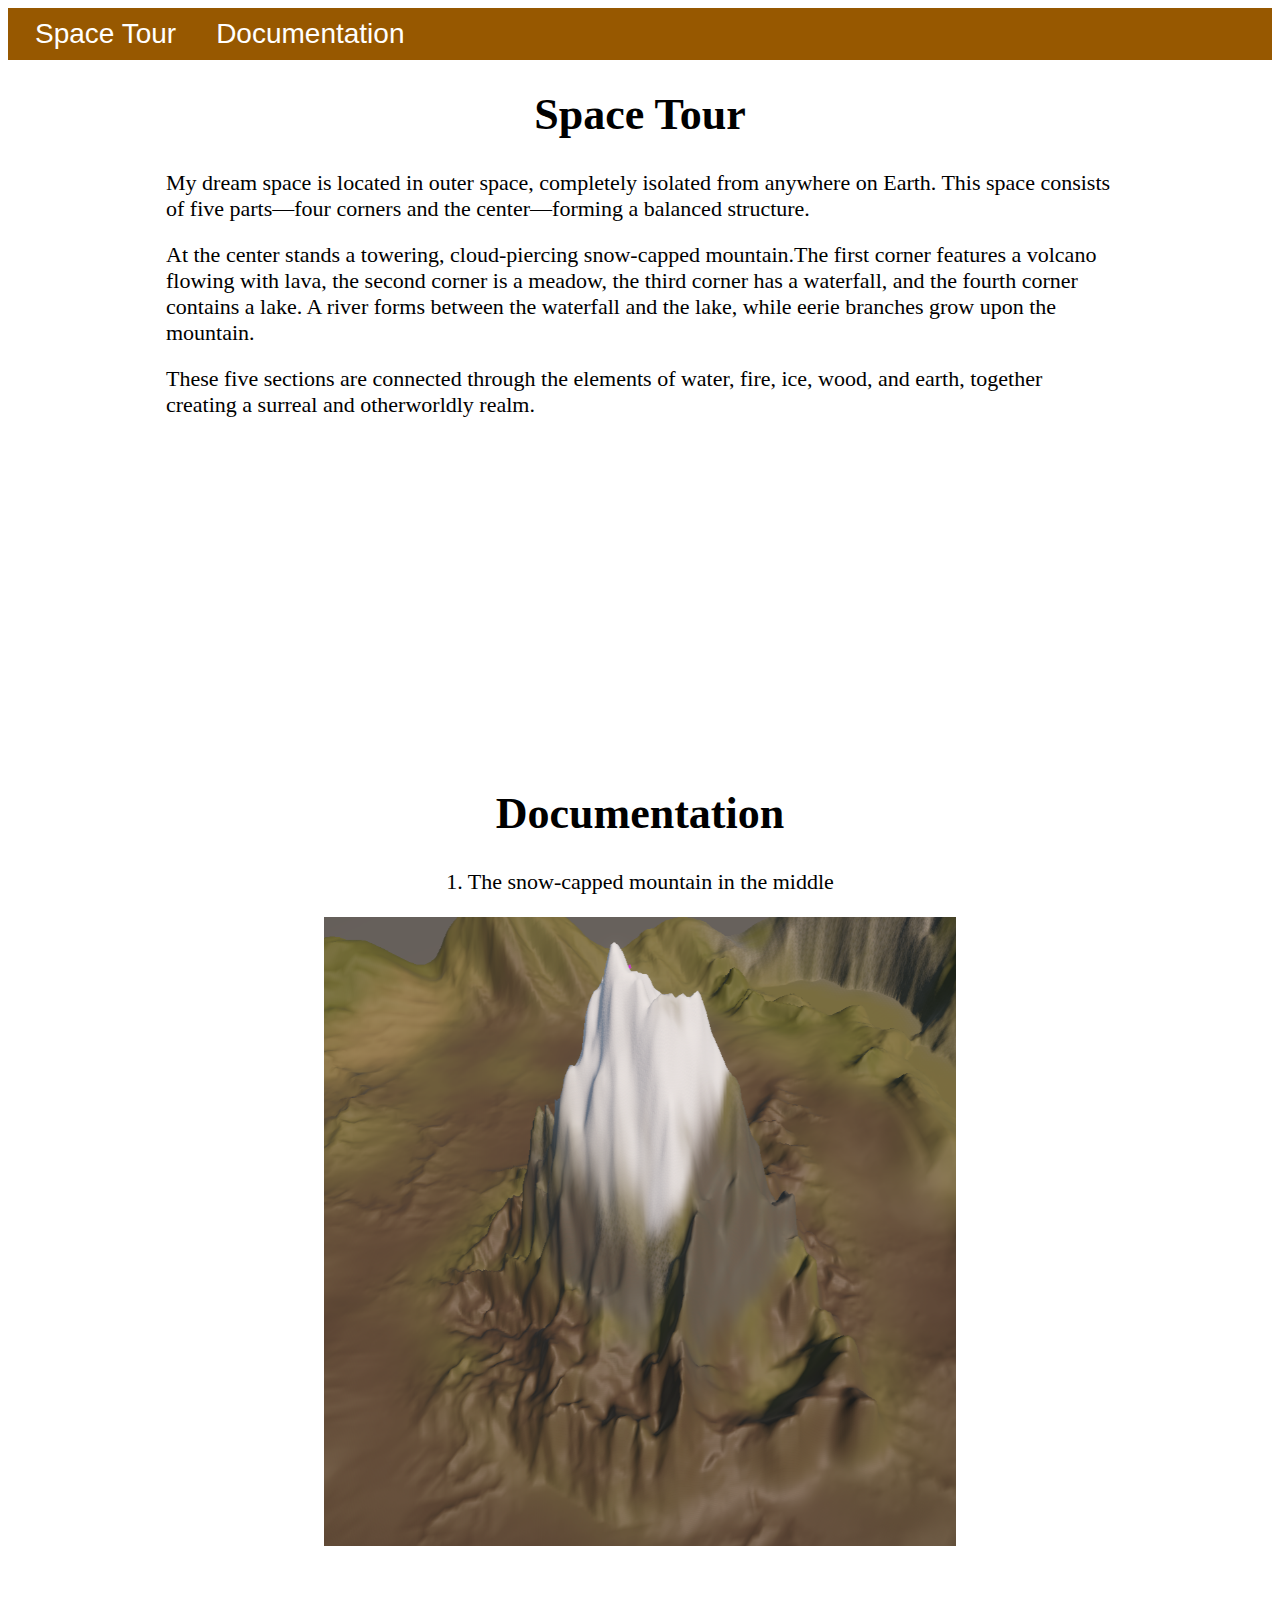
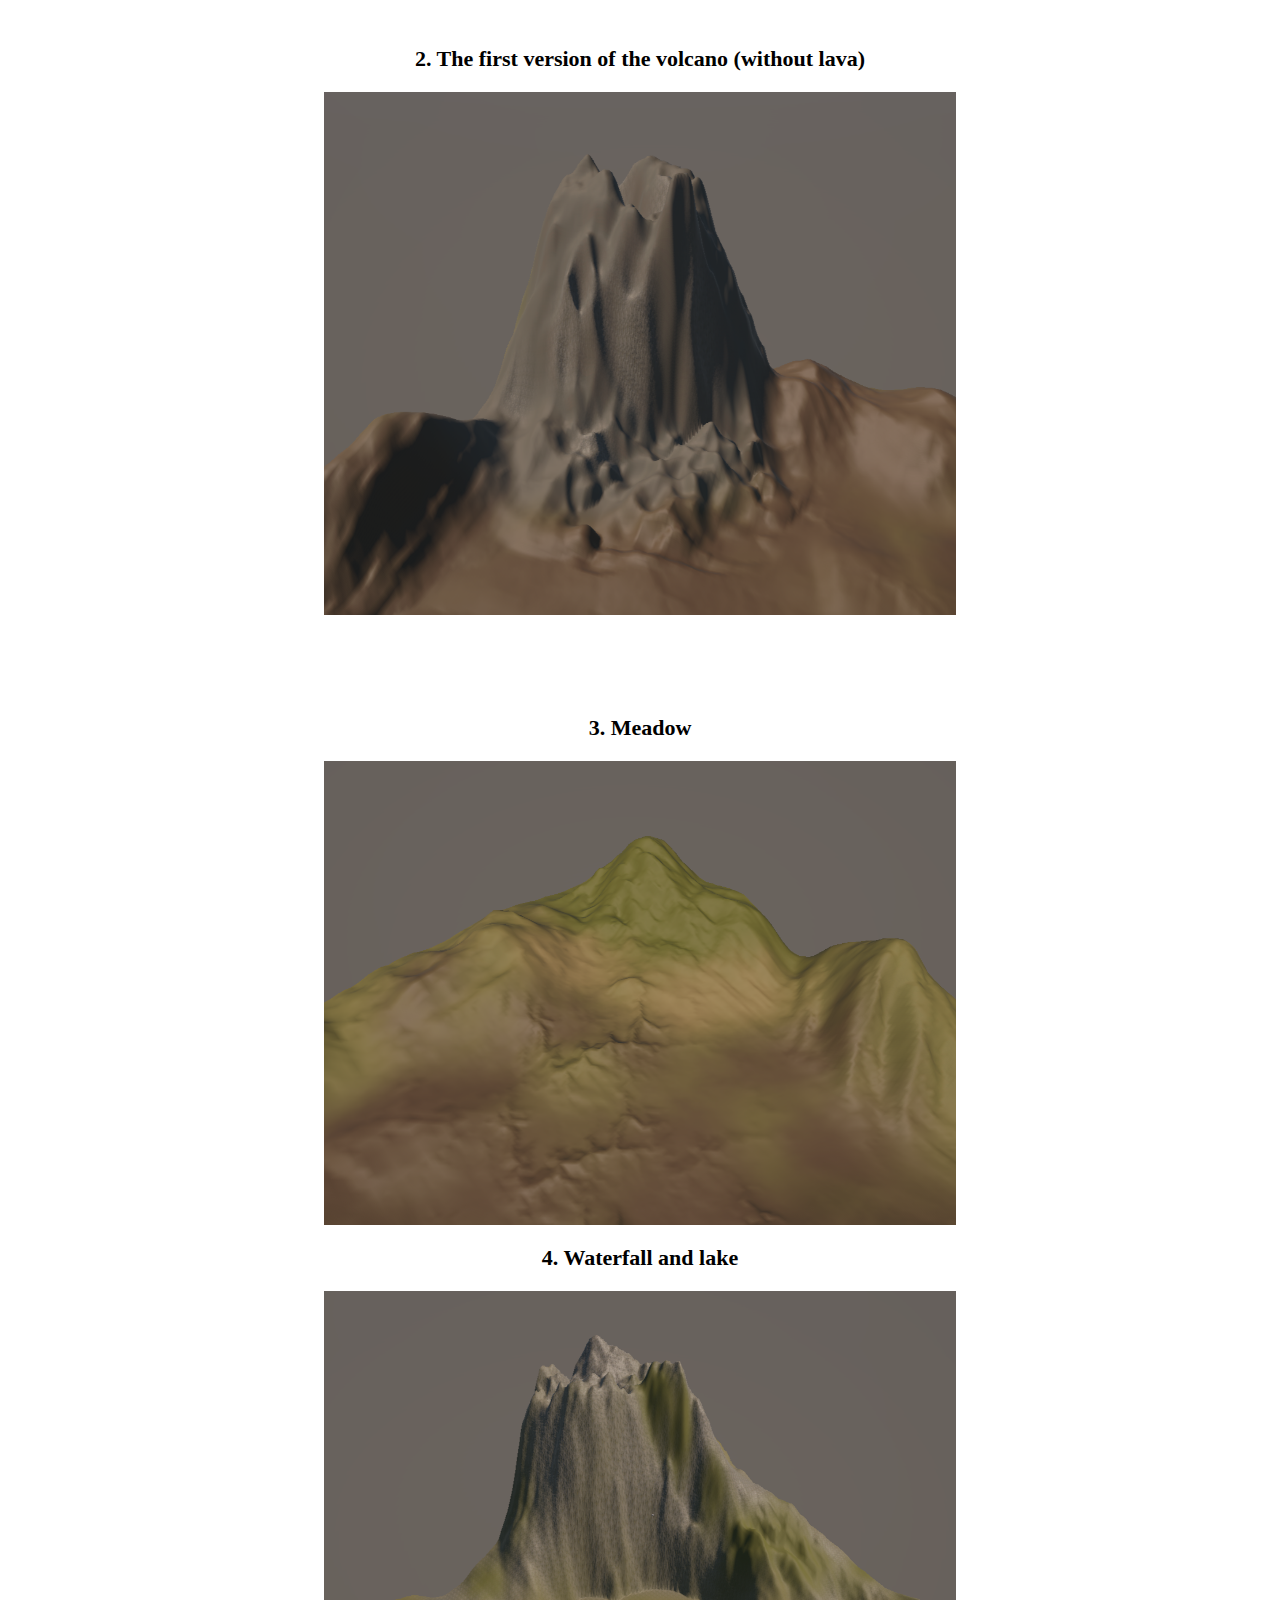
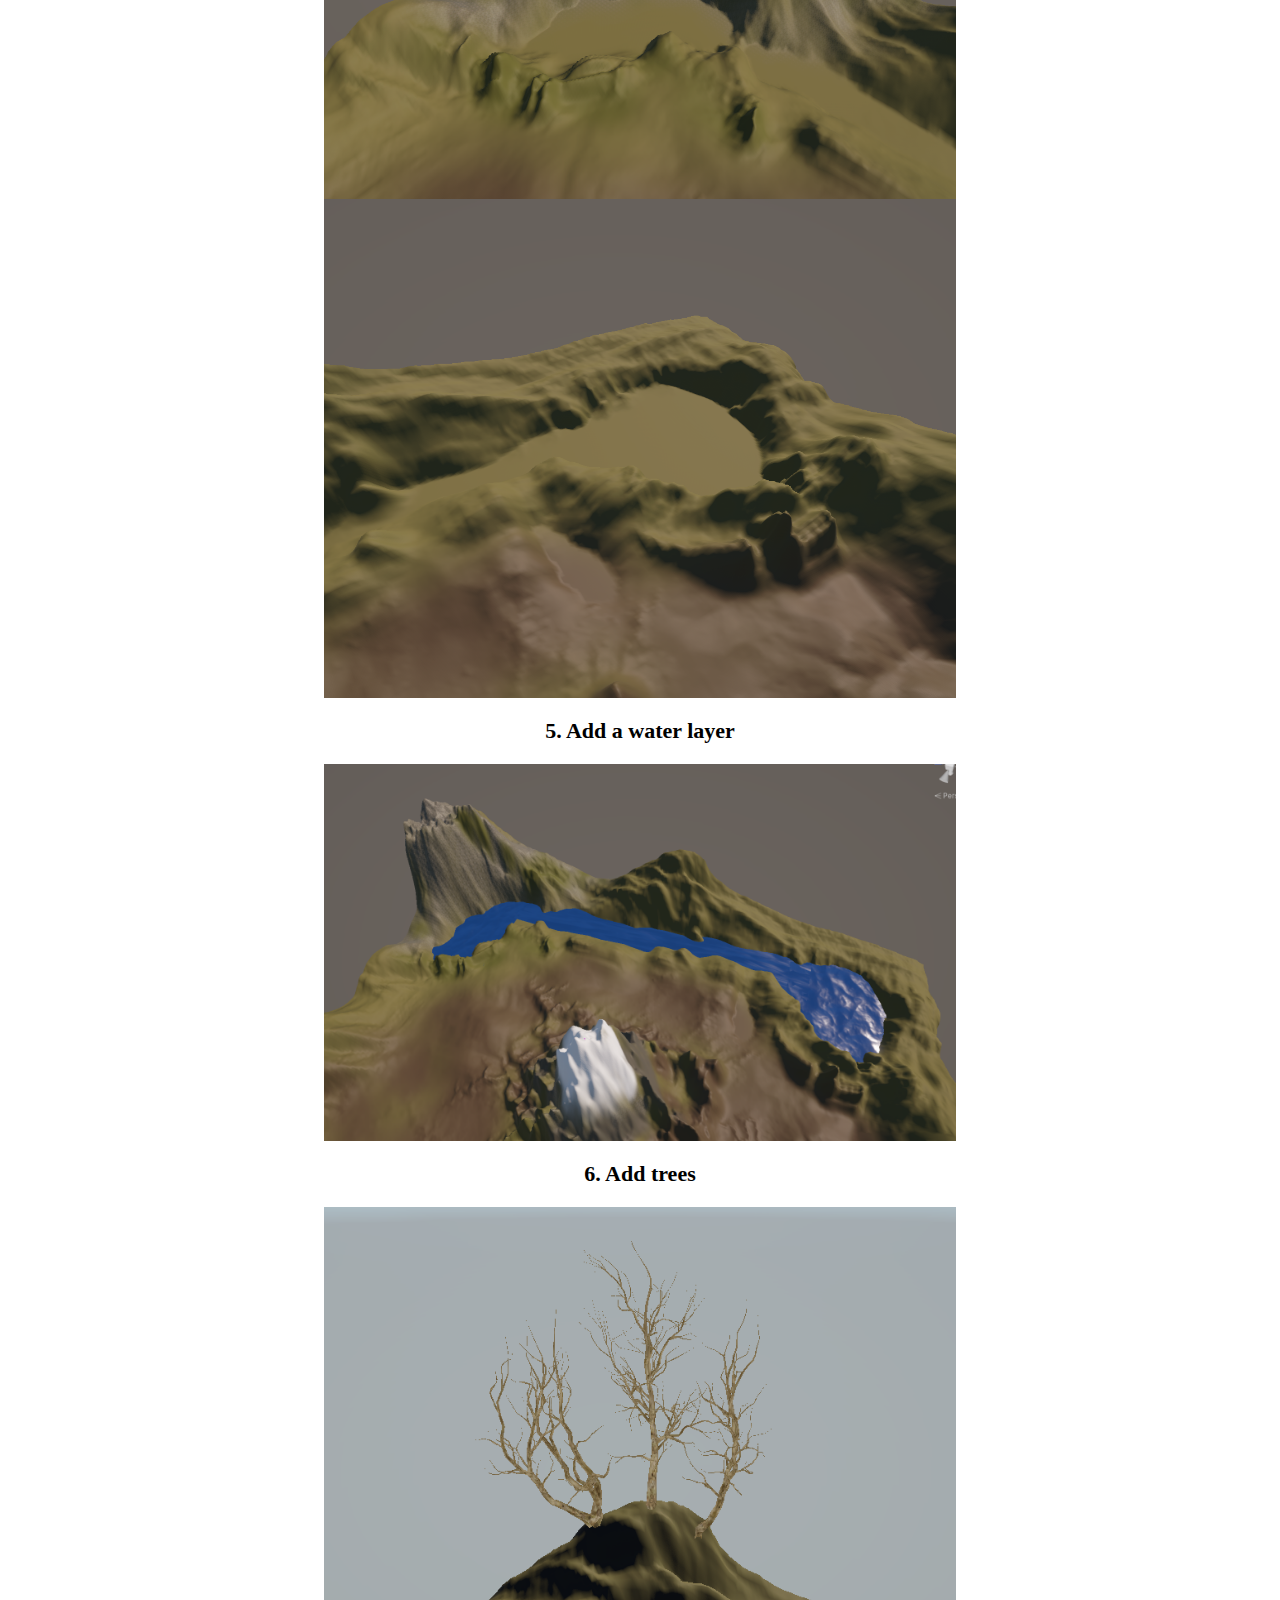
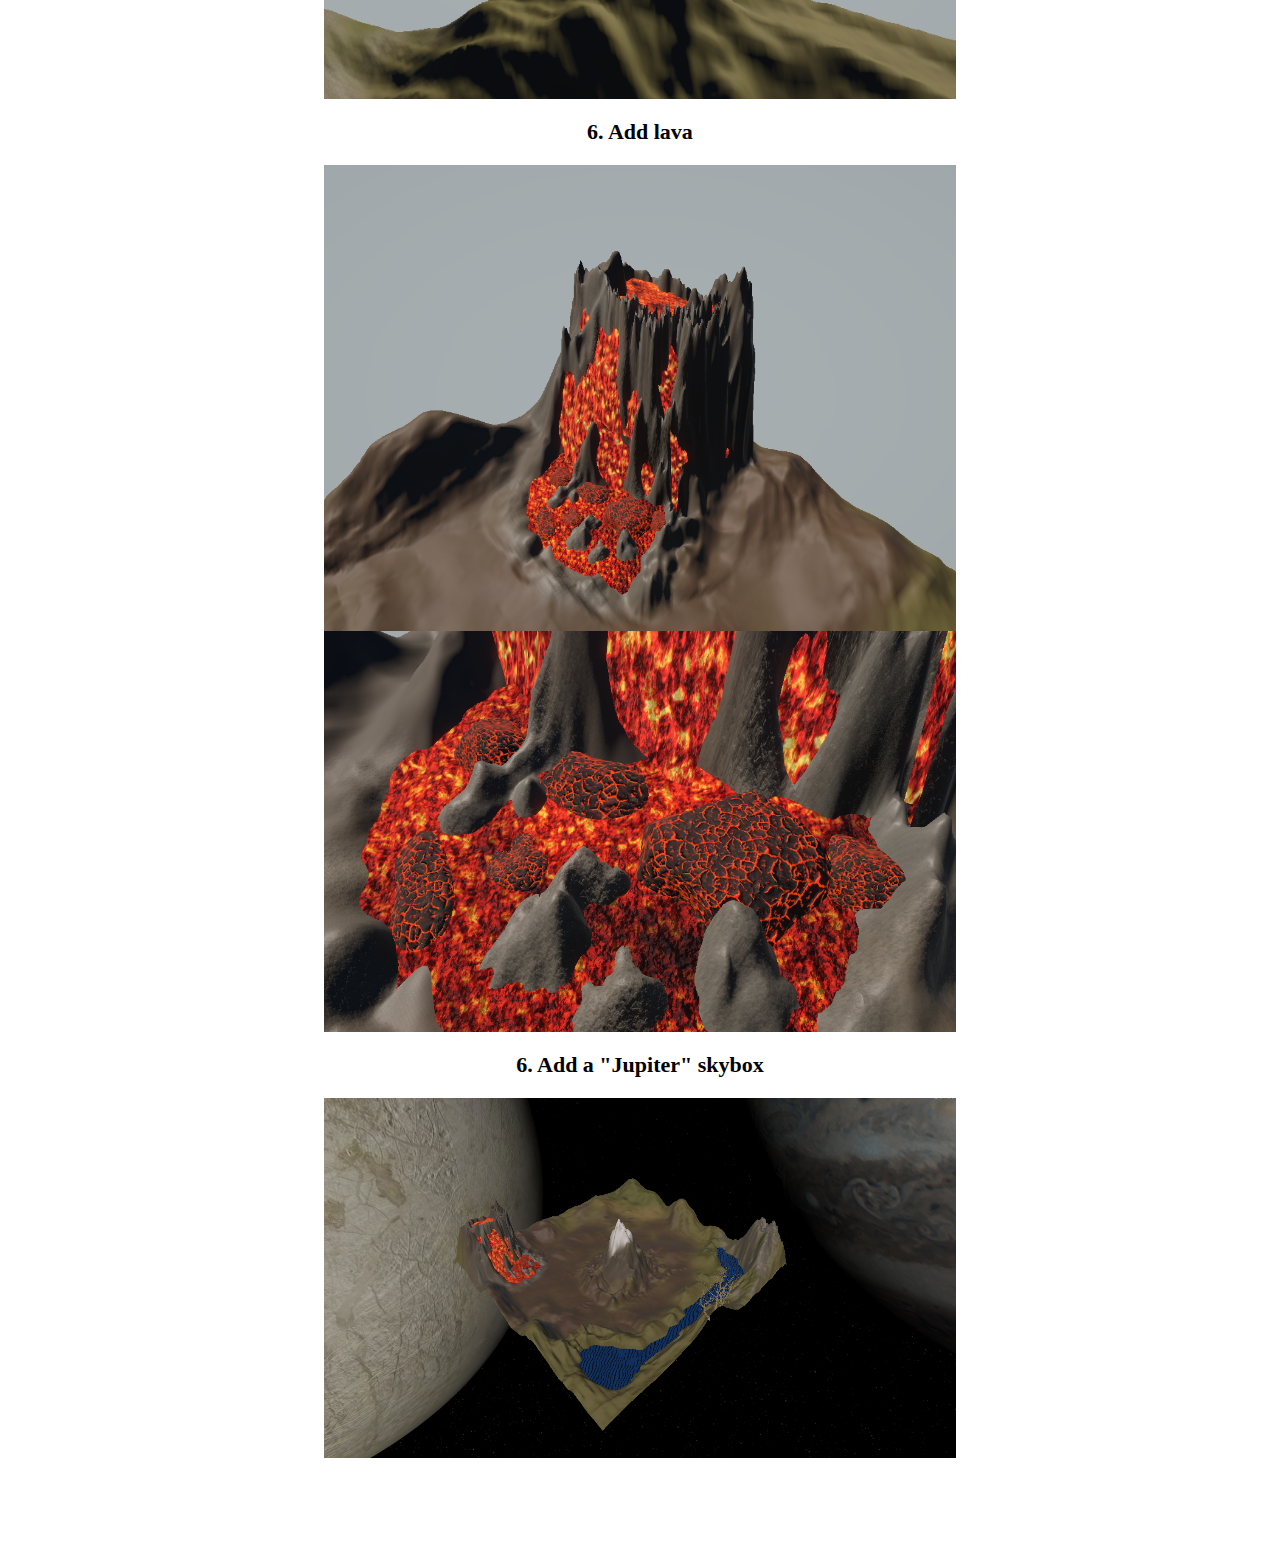
<file: unity/index.html>
<!DOCTYPE html>
<html lang="en">
<head>
    <meta charset="UTF-8">
    <meta name="viewport" content="width=device-width, initial-scale=1.0">
    <title>Virtual Dream Space</title>
    <link rel="stylesheet" href="styles/styles.css">
</head>
<body>
    <header>
            <nav>
                <ul>
                  <li><a href="#Space Tour">Space Tour</a></li>
                  <li><a href="#Documentation">Documentation</a></li>
                </ul>
              </nav>
          </header>
          <main>
              <section id="Space Tour">
                  <h1>Space Tour</h1>
                  <p class="p2">
                    My dream space is located in outer space, completely isolated from anywhere on Earth. This space consists of five parts—four corners and the center—forming a balanced structure.
                  </p>
                  <p class="p2">
                    At the center stands a towering, cloud-piercing snow-capped mountain.The first corner features a volcano flowing with lava, the second corner is a meadow, the third corner has a waterfall, and the fourth corner contains a lake. A river forms between the waterfall and the lake, while eerie branches grow upon the mountain.
                  </p>
                  <p class="p2">
                    These five sections are connected through the elements of water, fire, ice, wood, and earth, together creating a surreal and otherworldly realm.
                  </p>
                  <iframe width="560" height="315" src="https://www.youtube.com/embed/u6qJv3kAXBg?si=_M_-CW6appPYAdFX" title="YouTube video player" frameborder="0" allow="accelerometer; autoplay; clipboard-write; encrypted-media; gyroscope; picture-in-picture; web-share" referrerpolicy="strict-origin-when-cross-origin" allowfullscreen></iframe>

                </section>


        <section id="Documentation">
            <h1>
                Documentation
            </h1>

            <div class="section">
            <p class="p1>
                <span class="bold-text">1. The snow-capped mountain in the middle</span>
            </p>
            <img src="pic/2.png" alt="snow">
            </div>

            <div class="section">
            <p class="p1">
                <span class="bold-text">2. The first version of the volcano (without lava)
                </span>
            </p>
            <img src="pic/3.png" alt="volcano">
            </div>

            

            <p class="p1">
                <span class="bold-text">3. Meadow</span>
            </p>
            <img src="pic/4.png" alt="grass">

            <p class="p1">
                <span class="bold-text">4. Waterfall and lake</span>
            </p>
            <img src="pic/5.png" alt="river">

            <img src="pic/6.png" alt="river">

            <p class="p1">
                <span class="bold-text">5. Add a water layer</span>
            </p>
            <img src="pic/7.png" alt="river">

            <p class="p1">
                <span class="bold-text">6. Add trees</span>
            </p>
            <img src="pic/8.png" alt="tress">

            <p class="p1">
                <span class="bold-text">6. Add lava</span>
            </p>
            <img src="pic/9.png" alt="lava">
            <img class="space" src="pic/10.png" alt="lava">

            <p class="p1">
                <span class="bold-text">6. Add a "Jupiter" skybox</span>
            </p>
            <img src="pic/11.png" alt="jupiter">

        </section>



    </main>
</body>
</html>
</file>
<file: unity/styles/styles.css>
/* NAVIGATION BAR */
header nav ul{
    list-style: none;
    margin: 0px;
    padding:0px;
    padding-left: 17px; /* 控制 ul 和左边界的距离 */
    display:flex;
    justify-content: flex-start;/*靠左对齐*/
    background-color: rgb(151, 88, 0);
    font-family: Verdana, Geneva, Tahoma, sans-serif;
  }
  
  header nav li{
    display: flex;
    padding:10px;
    font-size:28px;
    text-decoration: none;  
  
  }
  
  header nav a {
    text-decoration: none;
    color:#ffffff;
  }

  nav ul li {
    margin-right: 20px; /* 调整间距 */
}
  
  main {
    background-color: rgb(255, 255, 255);
  

  
    display: flex;
    justify-content: center;
    align-items: center;
  
    margin: 0;
    text-align: center;
    flex-direction: column;
    margin-bottom: 85px;
    font-size:22px;

    
  }
  img {
    width: 50%; /* 图片宽度设置为屏幕宽度 */
    height: auto; /* 根据宽度自动调整高度，保持比例 */
    max-width: 100%; /* 防止图片变得比其原始大小更大 */
    display: block; /* 避免图片默认的内联间距 */
    margin: 0 auto; /* 居中对齐图片 */
  }
  

   
  

  .bold-text {
    font-weight: bold;
}


.p1 {
  width: 75%;
  margin: 20px auto;
  text-align: center;
}

.p2 {
  width: 75%;
  margin: 20px auto;
  text-align: left;
}

.section {
  margin-bottom: 100px; /* 控制“段落 + 图片”单元之间的空隙 */
}
</file>
